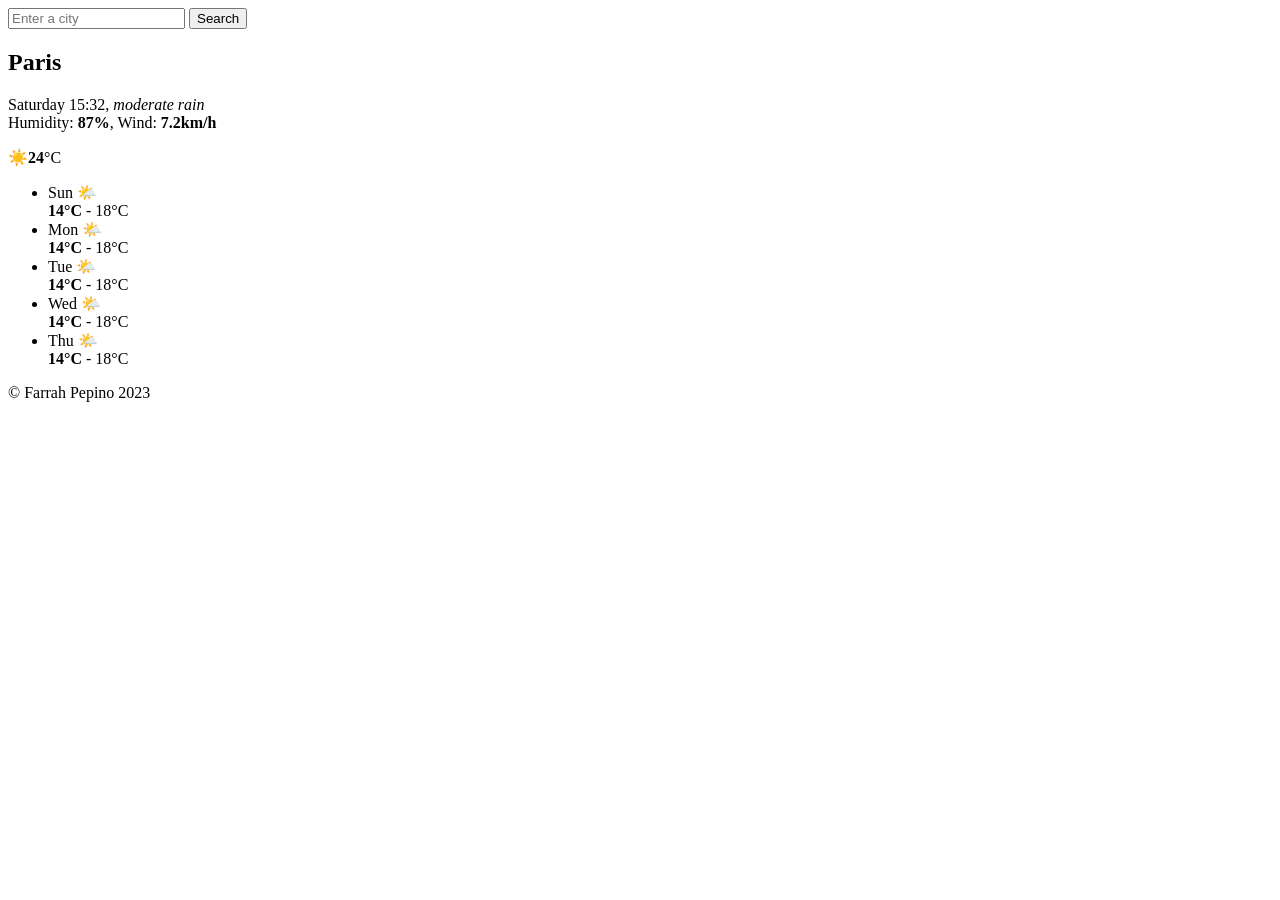
<file: weather.html>
<!DOCTYPE html>
<html lang="en">
  <head>
    <meta charset="UTF-8" />
    <meta name="viewport" content="width=device-width, initial-scale=1.0" />
    <title>Weather Today</title>
    <!-- <link rel="stylesheet" href="/src/weather.css" /> -->
    <!-- <script src="https://cdn.jsdelivr.net/npm/axios@1.1.2/dist/axios.min.js"></script> -->
  </head>
  <body>
    <section>
      <header>
        <form id="search-city-form">
          <input
            class="search-city"
            type="search"
            placeholder="Enter a city"
            required
          />
          <input class="submit-city" type="submit" value="Search" />
        </form>
      </header>
      <main>
        <div class="current-weather">
          <div class="info">
            <h1 class="current-city">Paris</h1>
            <p class="current-details">
              Saturday 15:32, <em>moderate rain</em> <br />
              Humidity: <strong>87%</strong>, Wind: <strong>7.2km/h</strong>
            </p>
          </div>
          <div class="current-temperature">
            <span class="current-temperature-icon">☀️</span
            ><span class="current-temperature-value"><strong>24</strong></span
            ><span class="current-temperature-unit">°C</span>
          </div>
        </div>
        <div id="forecast-weather">
          <ul>
            <li>
              Sun 🌤️
              <br />
              <strong>14°C</strong> - 18°C
            </li>
            <li>
              Mon 🌤️
              <br />
              <strong>14°C</strong> - 18°C
            </li>
            <li>
              Tue 🌤️
              <br />
              <strong>14°C</strong> - 18°C
            </li>
            <li>
              Wed 🌤️
              <br />
              <strong>14°C</strong> - 18°C
            </li>
            <li>
              Thu 🌤️
              <br />
              <strong>14°C</strong> - 18°C
            </li>
          </ul>
        </div>
      </main>

      <footer>
        <p>&copy Farrah Pepino 2023</p>
      </footer>
    </section>
  </body>
  <!-- <script src="/src/weather.js"></script> -->
</html>
</file>
<file: src/weather.css>
body {
  background-image: url(https://www.renderhub.com/raffyraffy/moon-lunar-landscape/moon-lunar-landscape-08.jpg);
  background-attachment: fixed;
  background-repeat: no-repeat;
  background-size: cover;
  margin: 5% 5%;
}

section {
  font-family: Helvetica;
  margin: 3% 22% 0% 22%;
  border-radius: 24px;
  padding: 3% 5% 2.5% 5%;
  background-color: hsla(0, 0%, 50%, 0.5);
  color: white;
  border-style: solid;
  border-color: hsla(0, 0%, 100%, 0.5);
}

footer {
  text-align: center;
  font-family: Helvetica;
  color: white;
}

#current-city {
  font-family: "Times New Roman", Times, serif;
}

#search-city-form {
  text-align: center;
}
#search-city-input {
  background-color: hsla(0, 0%, 100%, 0.5);
  border: none;
  font-size: 16px;
  padding: 20px;
  width: 75%;
  border-radius: 16.8px;
  transition-duration: 0.1s;
}

#submit-city {
  margin-left: 5px;
  font-size: 16px;
  background-color: hsla(0, 0%, 50%, 0.5);
  color: white;
  border: none;
  padding: 20px;
  border-radius: 16.8px;
}

#submit-city:hover {
  color: #e8f0fe;
  background-color: hsla(0, 0%, 20%, 0.5);
  transition-duration: 0.1s;
}
.current-weather {
  padding: 5% 5% 0% 5%;
  display: flex;
  justify-content: space-between;
  align-items: flex-start;
}

.info {
  font-size: 28px;
  font-weight: lighter;
}

.current-temperature {
  display: flex;
  font-size: 45px;
  padding-top: 5%;
  font-family: "Times New Roman", Times, serif;
}

#current-temperature-icon {
  padding-top: 3.5%;
}

#current-temperature-value {
  padding-top: 6%;
  font-size: 70px;
}

#current-temperature-unit {
  padding-top: 9.5%;
}

#current-city {
  font-size: 38px;
}
.current-details {
  font-size: 16px;
  color: grey;
}

.current-details strong {
  color: red;
}

#forecast-weather {
  padding: 2% 0% 0% 0%;
}

#forecast-weather ul {
  display: flex;
  justify-content: space-between;
  list-style-type: none;
  padding: 80px 50px 80px 50px;
}

#forecast-weather li {
  text-align: center;
  font-weight: lighter;
  padding-left: 5%;
  padding-right: 2.5%;
}

#forecast-weather li strong {
  color: red;
}

#forecast-weather .next-day {
  color: white;
}

@media (max-width: 950px) {
  body {
    background-color: black;
    margin: 4% 5%;
  }

  section {
    font-family: system-ui, -apple-system, BlinkMacSystemFont, "Segoe UI",
      Roboto, Oxygen, Ubuntu, Cantarell, "Open Sans", "Helvetica Neue",
      sans-serif;
    margin: 3% 3% 0% 3%;
    border-radius: 24px;
    background-color: hsla(0, 0%, 50%, 0.5);
    color: white;
    border-style: solid;
    padding: 5% 5% 0% 5%;
  }

  footer {
    text-align: center;
    padding-top: 0px;
    margin-top: 0px;
    font-weight: lighter;
    font-family: Helvetica;
    color: white;
  }

  #search-city-input {
    background-color: hsla(0, 0%, 100%, 0.5);
    border: none;
    color: white;
    font-size: 16px;
    padding: 20px;
    width: 50%;
    border-radius: 12.8px;
  }

  #submit-city {
    margin-left: 5px;
    font-size: 16px;
    background-color: hsla(0, 0%, 50%, 0.5);
    color: white;
    border: none;
    padding: 20px;
    line-height: 1;
    border-radius: 12.8px;
  }

  #submit-city:hover {
    color: #e8f0fe;
    background-color: hsla(0, 0%, 20%, 0.5);
  }

  .current-weather {
    padding: 5% 5% 5% 5%;
    display: block;
    align-items: center;
  }

  .info {
    font-size: 24px;
  }

  .current-temperature {
    padding-top: 5%;
    display: flex;
    justify-content: center;
    align-items: center;
    font-size: 30px;
  }

  #current-temperature-icon {
    padding-top: 9%;
  }

  #current-temperature-value {
    font-size: 30px;
  }

  #current-temperature-unit {
    padding-top: 5%;
    font-size: 25px;
  }

  #current-city {
    font-size: 30px;
  }

  .current-details {
    font-size: 14px;
    color: grey;
  }

  .current-details strong {
    color: RED;
  }

  #forecast-weather ul {
    display: flex;
    flex-direction: column;
    padding: 10% 10%;
    border-style: none;
  }

  #forecast-weather li {
    list-style-type: none;
    padding-top: 8%;
  }

  #forecast-weather li strong {
    color: red;
  }
}
</file>
